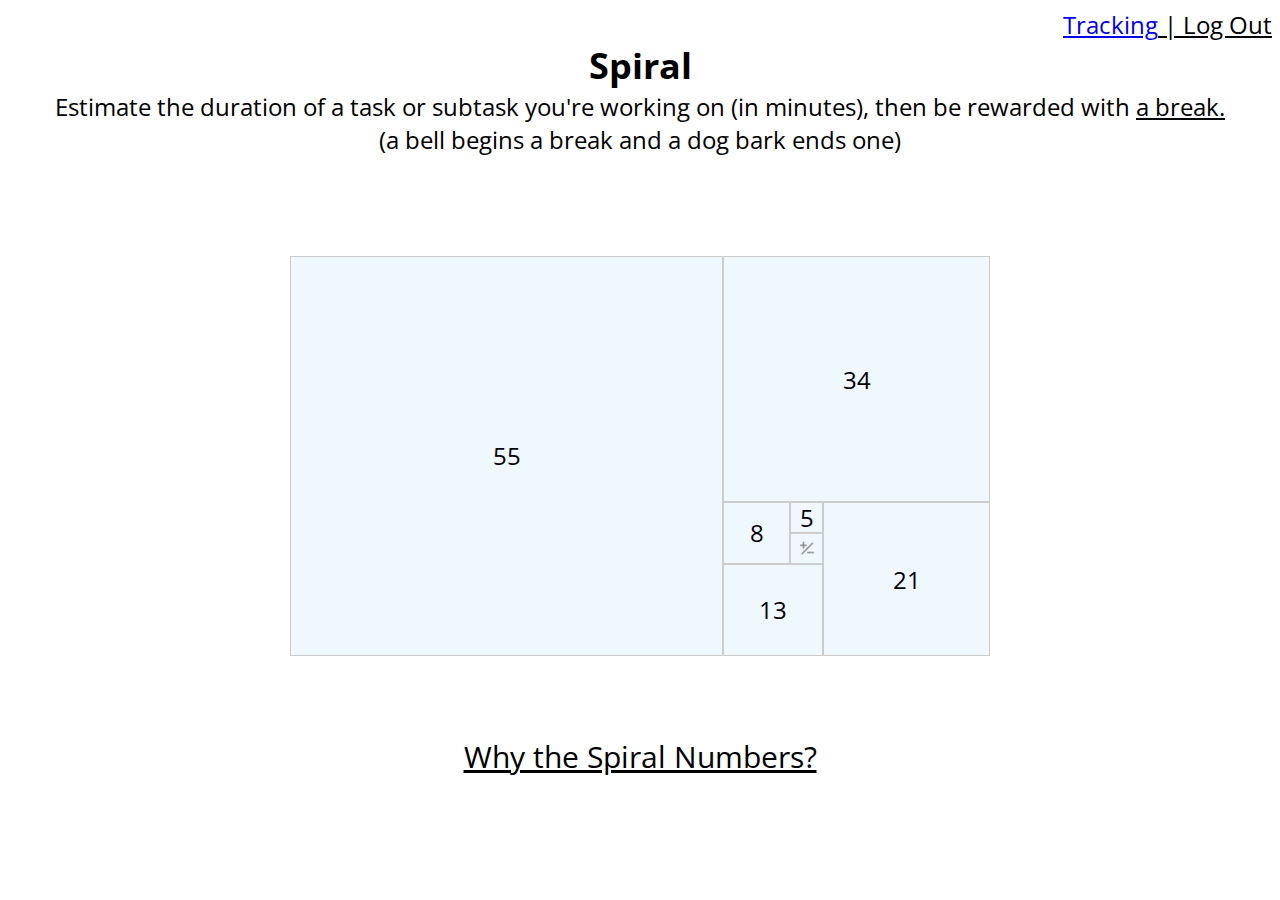
<file: index.html>
<!DOCTYPE html>
<html lang="en">

<head>
    <meta charset="UTF-8">
    <meta name="viewport" content="width=device-width, initial-scale=1.0">
    <link rel="stylesheet" type="text/css" href="styles.css">
    <link href="https://fonts.googleapis.com/icon?family=Material+Icons" rel="stylesheet">

    <link href="https://fonts.googleapis.com/css2?family=Handlee&family=Open+Sans+Condensed:wght@300&display=swap" rel="stylesheet">
    <title>Spiral</title>

</head>

<body>

    <div id="logout">
        <p> <a href="./dashboard.html">Tracking</a> | Log Out</p>



    </div>

    <div class="center text-center title">
        <h2>Spiral</h2>
    </div>

    <div class="center text-center">
        <p>Estimate the duration of a task or subtask you're working on (in minutes), then be rewarded with <span class="break">a break.</span>
            <br><span id="subheading">(a bell begins a break and a dog bark ends one)</span></p>
        <div id="def">
            task to break ratio: <br> 55 min / 13 min<br> 34 min / 8 min <br> 21 min / 5 min
            <br> 13 min / 3 min <br> 8 min / 2 min <br> 5 min / 1 min <br> 3 min / 30 sec

        </div>


    </div>
    <div class="center tool">

        <form class="center" method="get" id="task">
            <div class="toolbar">
                <i class="material-icons bottom-toolbar stop">stop</i>
                <i class="material-icons bottom-toolbar skip_next">skip_next</i>
                <i class="material-icons pause">pause_presentation</i>
                <!-- <i class="material-icons play">play_circle_outline</i> -->
            </div>
            <!-- <label id="taskLabel" for="fname"> Task:  <br></label> -->
            <div id="timer">00:00</div>
            <input class="toolbar" type="text" id="fname" value="" placeholder="what are you working on?" name="fname">
        </form>

    </div>





    <div class="container">

        <div class="item center box_color box13"><a class="divLink center">55</a></div>
        <div class="item center box_color box8"><a class="divLink center">34</a></div>
        <div class="item center box_color box5"><a class="divLink center">21</a></div>
        <div class="item center box_color box3"><a class="divLink center">13</a></div>
        <div class="item center box_color box2"><a class="divLink center">8</a></div>
        <div class="item center box_color box1"><a class="divLink center">5</a></div>
        <div class="cycle center box_color box1">
            <a class="divLink center">
                <img id="spiral_image" src="./plus_minus.png" width="14px" alt="">
            </a>
        </div>


    </div>




    <div id="footer">
        <div id="def2">

            Imaging holding two rocks, one weighs one pound and the other weighs two pounds. It isn’t too hard to tell which of these two rocks is heavier.
            <br> <br> But imagine holding a twenty pound rock and a twenty one pound rock. The task of discerning the difference becomes much harder.
            <br> <br> And the same applies to the time it takes to complete a task.
            <br> <br> In the context of a small task (like sorting a deck of cards, for example), giving yourself an extra two minutes is substantial.
            <br> <br> But with a larger task, the same two minute difference becomes less consequential and harder to account for. (Think writing a report in fifty-five vs fifty-eight minutes, for example.)
            <br> <br> Spiral accounts for this principal using The Golden Ratio, which provides a proportional framework where smaller estimates are closer together and larger estimates are spaced farther apart.
            <br> <br> This makes it ideally suited for quickly giving yourself a timeframe for a task or substask before getting started.
            <br> <br>
            <p class="underline">Productivity Benefits</p>
            <br> Improves meta-cognition (thinking about the task you want to accomplish before doing it).
            <br> <br> Charts your time spent in focus, vs break.
            <br> <br> Adds a time factor that encourages you to move through tasks more quickly, but without imposing ridged timeframes (that can cause stress).
            <br> <br> Helps you become more efficient at knowing how long tasks will take.
            <br> <br> Easy to operate - keep it open in a browser window while studying or doing computer work and it takes one click to begin a cycle.
            <br> <br>
        </div>
        <p class="break2">Why the Spiral Numbers?</p>
        <br>

    </div>
</body>

<script src="https://code.jquery.com/jquery-3.3.1.min.js"></script>
<script src="./index.js"></script>

</html>
</file>
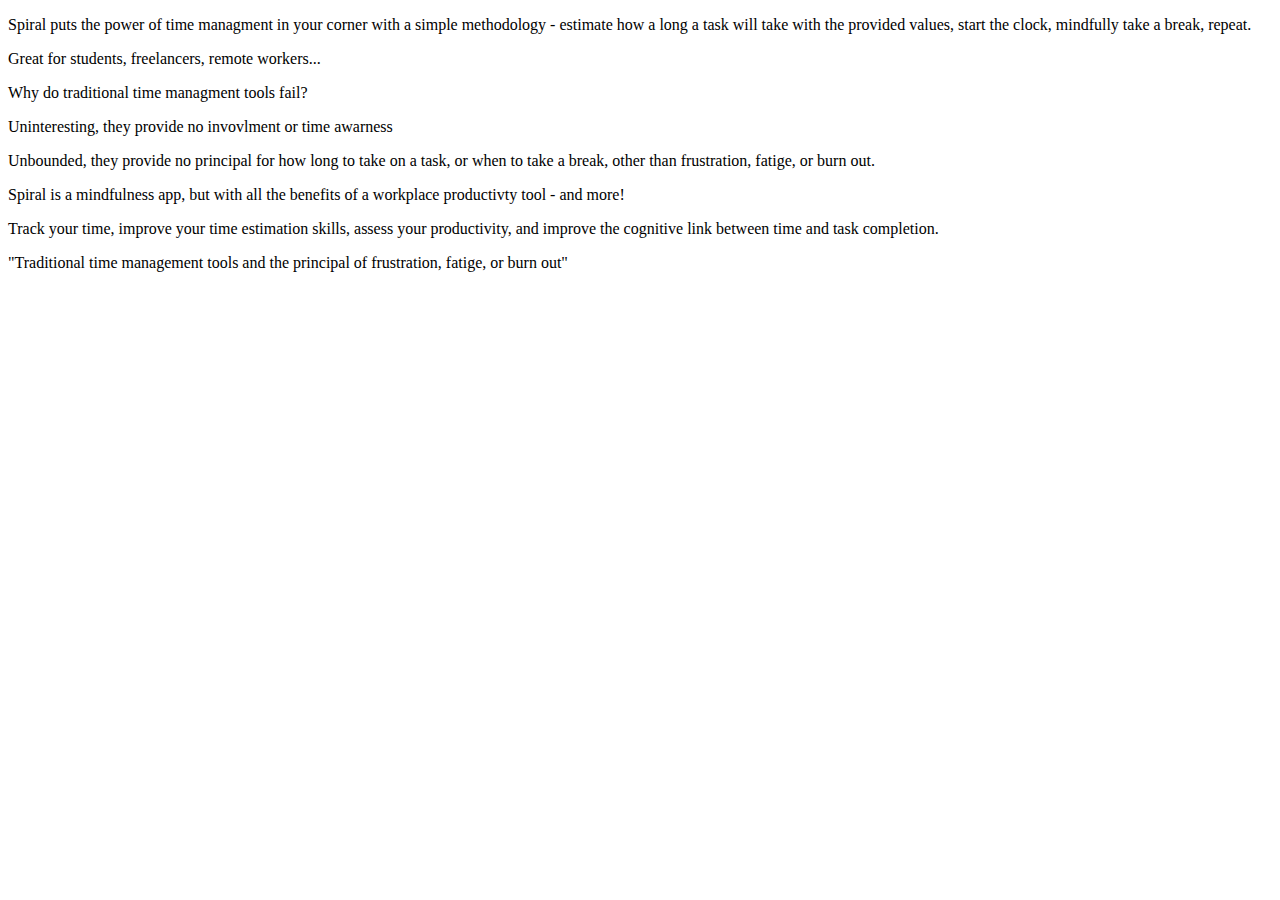
<file: landing-page.html>
<!DOCTYPE html>
<html lang="en">

<head>
    <meta charset="UTF-8">
    <meta name="viewport" content="width=device-width, initial-scale=1.0">
    <title>Spiral</title>
</head>

<body>



    <p>Spiral puts the power of time managment in your corner with a simple methodology - estimate how a long a task will take with the provided values, start the clock, mindfully take a break, repeat.
    </p>

    <p>Great for students, freelancers, remote workers... </p>

    <p>Why do traditional time managment tools fail?</p>

    <p>Uninteresting, they provide no invovlment or time awarness</p>



    <p>Unbounded, they provide no principal for how long to take on a task, or when to take a break, other than frustration, fatige, or burn out.</p>

    <p>Spiral is a mindfulness app, but with all the benefits of a workplace productivty tool - and more!</p>

    <p>Track your time, improve your time estimation skills, assess your productivity, and improve the cognitive link between time and task completion.</p>

    <p>

        <p>"Traditional time management tools and the principal of frustration, fatige, or burn out"</p>



</body>

</html>
</file>
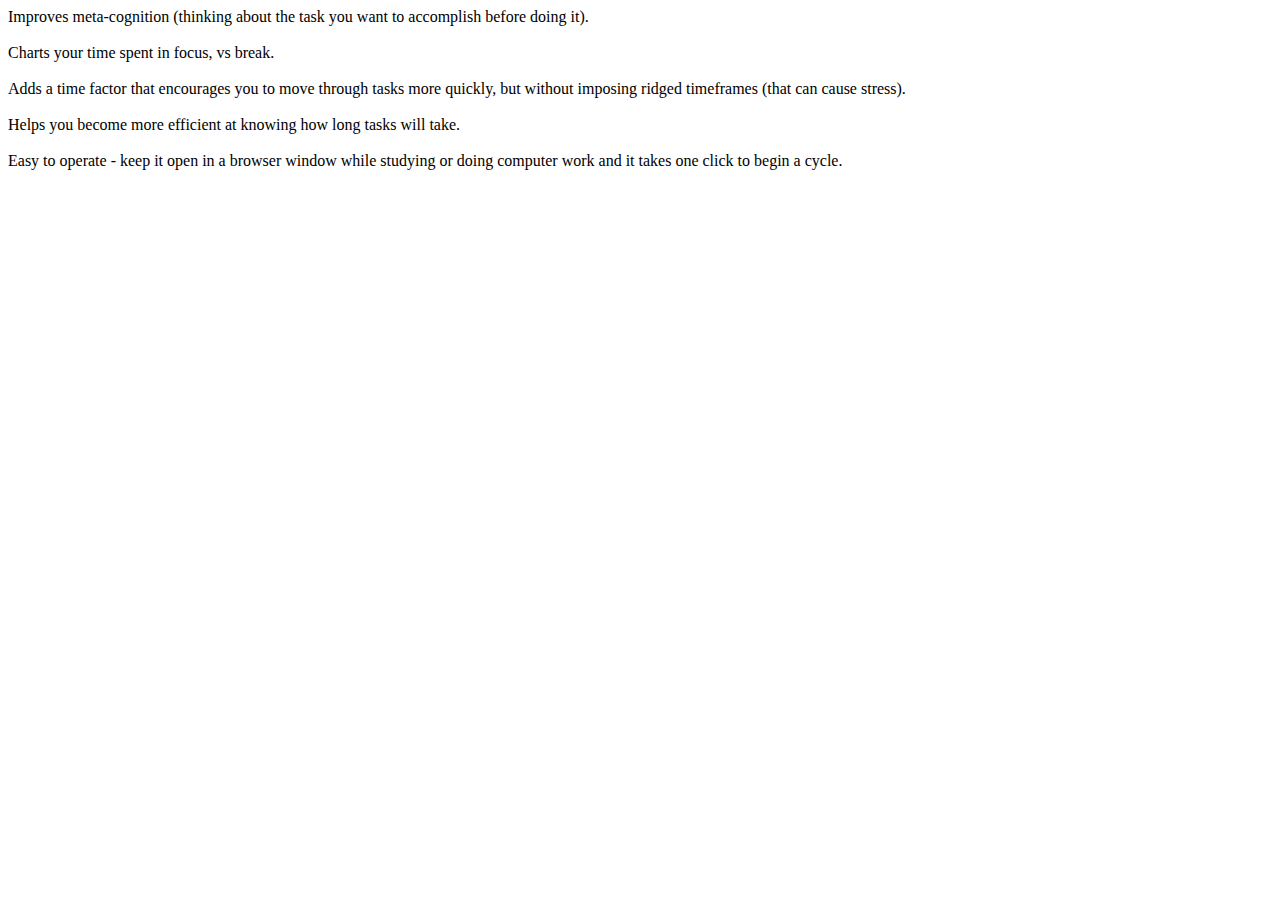
<file: productivity_benfits.html>
<!DOCTYPE html>
<html lang="en">

<head>
    <meta charset="UTF-8">
    <meta name="viewport" content="width=device-width, initial-scale=1.0">
    <title>Document</title>
</head>

<body>

    Improves meta-cognition (thinking about the task you want to accomplish before doing it).
    <br> <br> Charts your time spent in focus, vs break.
    <br> <br> Adds a time factor that encourages you to move through tasks more quickly, but without imposing ridged timeframes (that can cause stress).
    <br> <br> Helps you become more efficient at knowing how long tasks will take.
    <br> <br> Easy to operate - keep it open in a browser window while studying or doing computer work and it takes one click to begin a cycle.
    <br> <br>
</body>

</html>
</file>
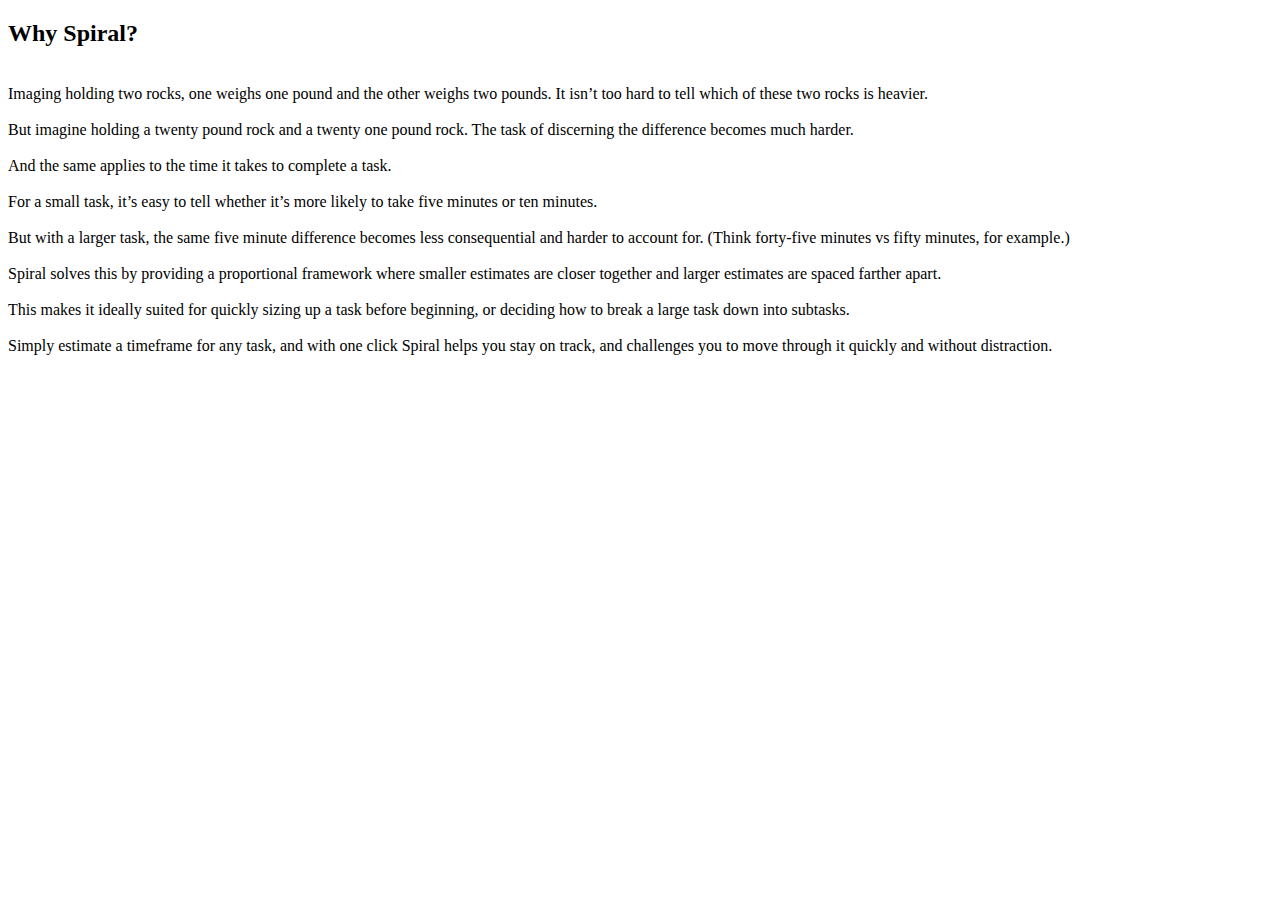
<file: why_spiral.html>
<!DOCTYPE html>
<html lang="en">

<head>
    <meta charset="UTF-8">
    <meta name="viewport" content="width=device-width, initial-scale=1.0">
    <title>Document</title>
</head>

<body>
    <h2 class="underline">Why Spiral? </h2>
    <br> Imaging holding two rocks, one weighs one pound and the other weighs two pounds. It isn’t too hard to tell which of these two rocks is heavier.
    <br> <br> But imagine holding a twenty pound rock and a twenty one pound rock. The task of discerning the difference becomes much harder.
    <br> <br> And the same applies to the time it takes to complete a task.
    <br> <br> For a small task, it’s easy to tell whether it’s more likely to take five minutes or ten minutes.
    <br> <br> But with a larger task, the same five minute difference becomes less consequential and harder to account for. (Think forty-five minutes vs fifty minutes, for example.)
    <br> <br> Spiral solves this by providing a proportional framework where smaller estimates are closer together and larger estimates are spaced farther apart.
    <br> <br> This makes it ideally suited for quickly sizing up a task before beginning, or deciding how to break a large task down into subtasks.
    <br> <br> Simply estimate a timeframe for any task, and with one click Spiral helps you stay on track, and challenges you to move through it quickly and without distraction.

</body>

</html>
</file>
<file: styles.css>
body {
    background-size: cover;
    font-family: 'Open Sans Condensed', sans-serif;
    /* background-color: black;
    color: white; */
}

#spiral_image {
    opacity: 0.5;
}

h2,
p {
    margin: 0px;
}

#logout {
    right: 20px;
    font-size: 24px;
    text-decoration: underline;
    text-align: right;
}

#footer {
    margin-top: 80px;
    position: relative;
    bottom: 0;
    width: 100%;
    font-size: 30px;
    text-align: center;
    margin-bottom: 0px;
}

.container {
    display: grid;
    grid-gap: 0px;
    grid-template-rows: 8fr 1fr 1fr 3fr;
    grid-template-columns: 13fr 2fr 1fr 5fr;
    height: 400px;
    width: 700px;
    max-width: 100%;
    position: relative;
    top: 0;
    bottom: 0;
    left: 0;
    right: 0;
    margin: auto;
    margin-top: 100px;
    margin-bottom: 60px;
    background-color: aliceblue;
    /* background-image: url('./chalkboard2.png');
    background-size: 700px 400px;
    background-repeat: no-repeat;
    background-color: black; */
}

#playButtons {
    width: 140px;
    opacity: 0.8;
}

.pause {
    /* visibility: hidden; */
}

.toolbar {
    margin-right: 10px;
    margin-top: 10px;
}

.bottom-toolbar {
    visibility: hidden;
    margin-right: 14px;
    opacity: 0.7;
}

#taskLabel {
    margin-right: 8px;
}

#task {
    margin-top: 0px;
    margin-left: -60px;
    margin-bottom: -14px;
    visibility: hidden;
}

#fname {
    border: 0;
    outline: 0;
    background: transparent;
    border-bottom: 1px solid black;
    width: 200px;
    font-size: 24px;
    font-family: 'Open Sans Condensed', sans-serif;
    margin-top: -6px;
}

.break {
    text-decoration: underline
}

.break2 {
    text-decoration: underline
}

#def {
    padding: 20px;
    border-style: solid;
    position: absolute;
    background-color: snow;
    top: 30%;
    right: 5%;
    z-index: 1000
}

#def2 {
    padding: 20px;
    position: absolute;
    top: 50%;
    z-index: 1000
}

::placeholder {
    /* Chrome, Firefox, Opera, Safari 10.1+ */
    color: black;
    opacity: 0.4;
    /* Firefox */
}

.text-center {
    text-align: center;
}

h1 {
    text-align: right;
}

div.item {
    position: relative;
    color: #000;
    /* background-image: url('./copper.jpeg');
    background-repeat: no-repeat;
    background-size: contain; */
}

div.item:hover {
    cursor: hand;
    cursor: pointer;
    opacity: .9;
}

a.divLink {
    position: absolute;
    width: 100%;
    height: 100%;
    top: 0;
    left: 0;
    text-decoration: none;
    z-index: 10;
    /* raises anchor tag above everything else in div */
    background-size: cover;
    /* color: white; */
    /*workaround to make clickable in IE */
    /*workaround to make clickable in IE */
    filter: alpha(opacity=0);
    /*workaround to make clickable in IE */
}

.center {
    display: flex;
    justify-content: center;
    align-items: center;
    font-size: 24px;
}

.tool {
    display: none;
}

.cycle {
    position: relative;
    border: 1px solid #ccc;
    font-size: 22px;
    cursor: hand;
    cursor: pointer;
    opacity: .9;
}

.underline {
    text-decoration: underline;
}

.item {
    /* background-color: #ddd; */
    border: 1px solid #ccc;
    /* font-size: 22px; */
}

#timer {
    margin-left: 10px;
    margin-right: 20px;
}

.material-icons {
    cursor: pointer;
    text-decoration: none;
    color: lightslategrey;
    z-index: 10;
    font-size: 30px !important;
    /* font-size: 60px !important; */
    /* raises anchor tag above everything else in div */
    opacity: 0.5;
    /*workaround to make clickable in IE */
    /*workaround to make clickable in IE */
    filter: alpha(opacity=0);
    /*workaround to make clickable in IE */
}

.box13 {
    grid-row: 1 / 5;
}

.box8 {
    grid-column: 2 / 5;
}

.box5 {
    grid-row: 2 / 5;
    grid-column: 4 / 5;
}

.box3 {
    grid-row: 4 / 5;
    grid-column: 2 / 4;
}

.box2 {
    grid-row: 2 / 4;
    grid-column: 2 / 3;
}

.box_color:hover {
    background: rgb(224, 238, 250);
}

.small_text {
    margin-top: 10px;
    font-size: 18px;
}
</file>
